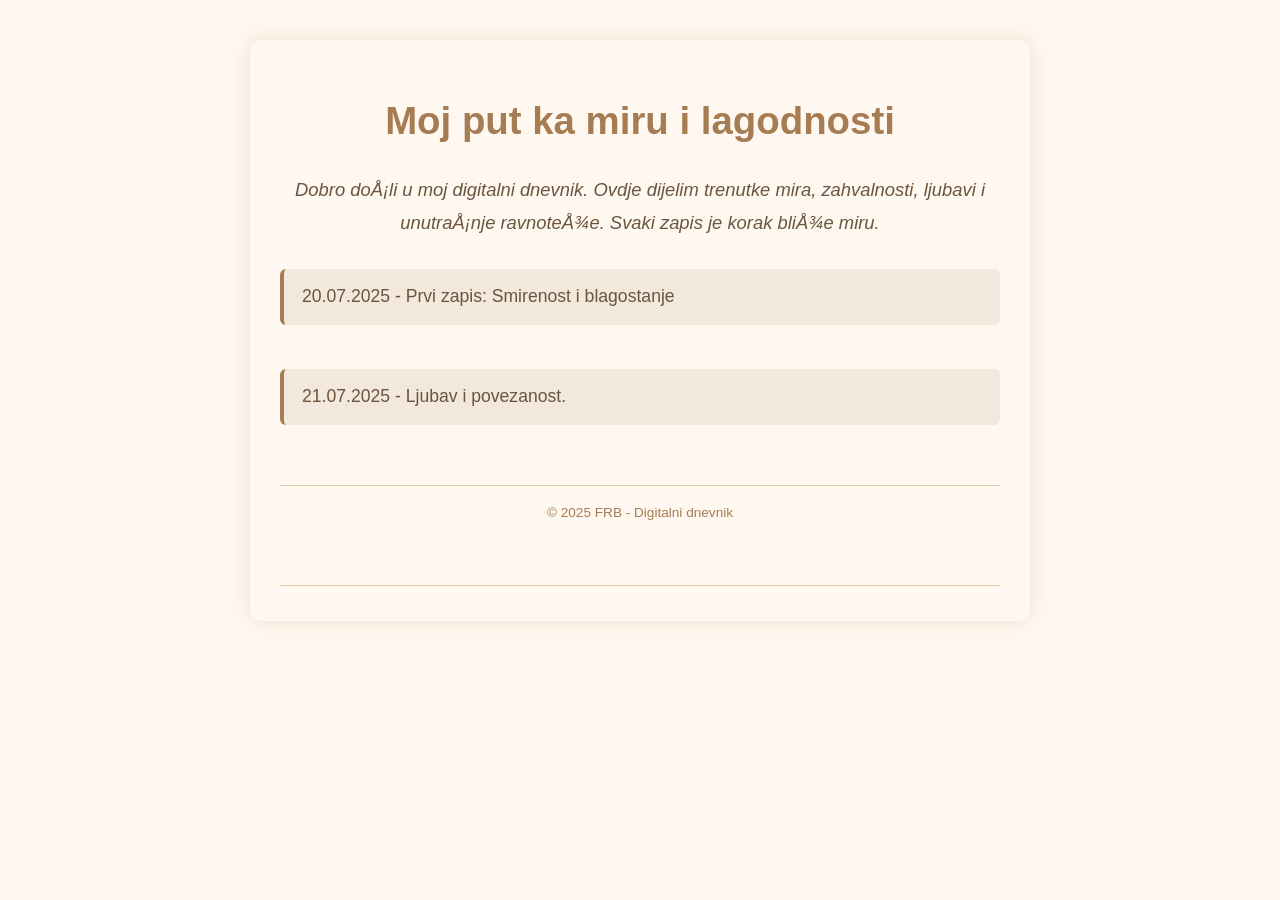
<file: index.html>
<!DOCTYPE html>
<html lang="bs">
  <head>
    <meta charset="UTF-8>
      <meta name="viewport" content="width=device-width, initial-scale=1.0">
    <title>Moj put ka miru i lagodnosti</title>
    <link rel="stylesheet" href="style.css">
  </head>
  <body>
    <h1>Moj put ka miru i lagodnosti</h1>
    <p class="intro">Dobro došli u moj digitalni dnevnik. Ovdje dijelim trenutke mira, zahvalnosti, ljubavi i unutrašnje ravnoteže. Svaki zapis je korak bliže miru.</p>
    <div class="entries">
      <a href="2025-07-20.html"> 20.07.2025 - Prvi zapis: Smirenost i blagostanje</a><br>
      <a href="2025-07-21.html"> 21.07.2025 - Ljubav i povezanost.</a>
        </div>

        <footer>
        &copy 2025 FRB - Digitalni dnevnik
        <footer>
  </body>
        </html>
</file>
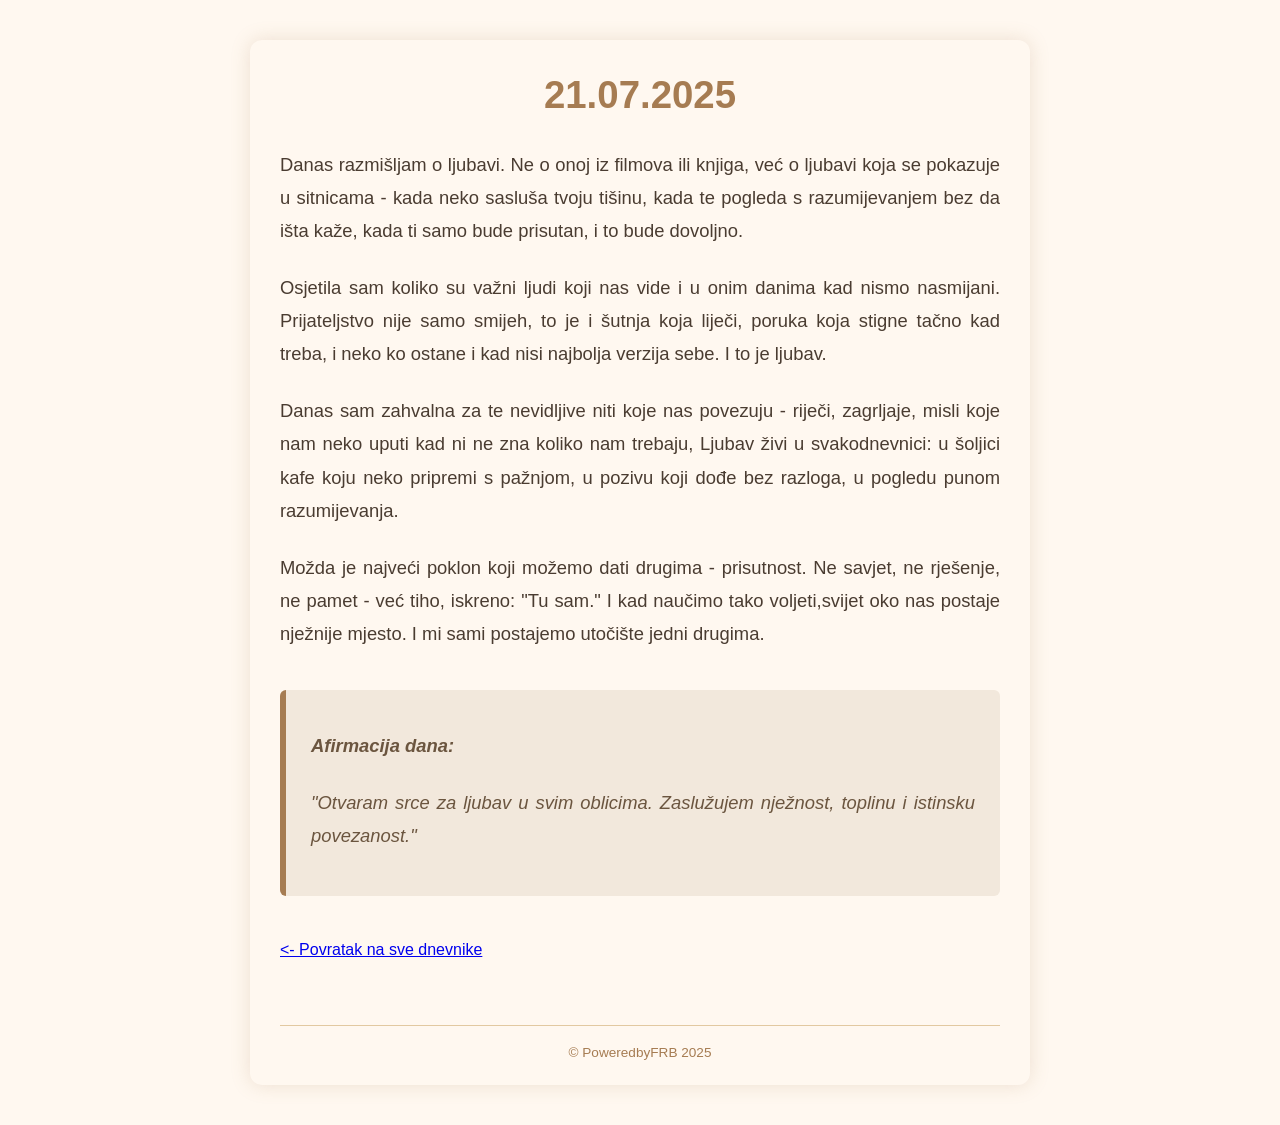
<file: 2025-07-21.html>
<!DOCYTPE html>
<html lang="bs">
  <head>
    <meta charset="UTF-8">
    <meta name="viewport" content="width=device-width, initial-scale=1.0">
    <title>21.07.2025 - Ljubav i povezanost</title>
    <link rel="stylesheet" href="style.css">
  </head>
  <body>
    <h1>21.07.2025</h1>
    <p>Danas razmišljam o ljubavi. Ne o onoj iz filmova ili knjiga, već o ljubavi koja se pokazuje u sitnicama - kada neko sasluša tvoju tišinu, kada te pogleda s razumijevanjem bez da išta kaže, kada ti samo bude prisutan, i to bude dovoljno.</p>

    <p>Osjetila sam koliko su važni ljudi koji nas vide i u onim danima kad nismo nasmijani. Prijateljstvo nije samo smijeh, to je i šutnja koja liječi, poruka koja stigne tačno kad treba, i neko ko ostane i kad nisi najbolja verzija sebe. I to je ljubav.</p>

    <p>Danas sam zahvalna za te nevidljive niti koje nas povezuju - riječi, zagrljaje, misli koje nam neko uputi kad ni ne zna koliko nam trebaju, Ljubav živi u svakodnevnici: u šoljici kafe koju neko pripremi s pažnjom, u pozivu koji dođe bez razloga, u pogledu punom razumijevanja.</p>

    <p>Možda je najveći poklon koji možemo dati drugima - prisutnost. Ne savjet, ne rješenje, ne pamet - već tiho, iskreno: "Tu sam." I kad naučimo tako voljeti,svijet oko nas postaje nježnije mjesto. I mi sami postajemo utočište jedni drugima.</p>

    <div class ="affirmations">
      <p><strong>Afirmacija dana:</strong></p>
      <p>"Otvaram srce za ljubav u svim oblicima. Zaslužujem nježnost, toplinu i istinsku povezanost."</p>
    </div>

    <a href="index.html class="back-link> <- Povratak na sve dnevnike</a>

      <footer>
        &copy PoweredbyFRB 2025
      </footer>
  </body>
</html>
</file>
<file: style.css>
body {
    font-family: 'Segoe UI', Tahoma, Geneva, Verdana, sans-serif;
    background-color: #fff8f0;
    color: #4a3c31;
    max-width: 720px;
    margin: 40px auto;
    padding: 20px 30px;
    line-height: 1.8;
    box-shadow: 0 0 20px rgba(166, 124, 82, 0.2);
    border-radius: 12px;
}

h1 {
    font-size: 2.4rem;
    color: #a67c52;
    margin-bottom: 10px;
    text-align: center;
}

p {
    font-size: 1.15rem;
    margin-bottom: 1.5rem;
    text-align: justify;
}

.intro {
    font-style: italic;
    color: #6b553f;
    text-align: center;
    margin-bottom: 30px;
}

.entries a {
    display: block;
    background-color: #f2e8dc;
    color: #6b553f;
    padding: 12px 18px;
    margin-bottom: 15px;
    border-left: 4px solid #a67c52;
    border-radius: 6px;
    text-decoration: none;
    font-size: 1.1rem;
    transition: background-color 0.3s ease;
}

.entries a:hover {
    background-color: #f0e0cf;
}

.affirmations {
    background-color: #f2e8dc;
    border-left: 6px solid #a67c52;
    padding: 20px 25px;
    margin: 40px 0;
    font-style: italic;
    font-size: 1.1rem;
    color: #6b553f;
    border-radius: 6px;
}

.back-link {
    display: inline-block;
    margin-top: 30px;
    text-decoration: none;
    color: #a67c52;
    font-size: 1rem;
}

.back-link:hover {
    text-decoration: underline;
}

footer {
    margin-top: 60px;
    font-size: 0.85rem;
    color: #a67c52;
    text-align: center;
    border-top: 1px solid #e2c9a1;
    padding-top: 15px;
}
</file>
